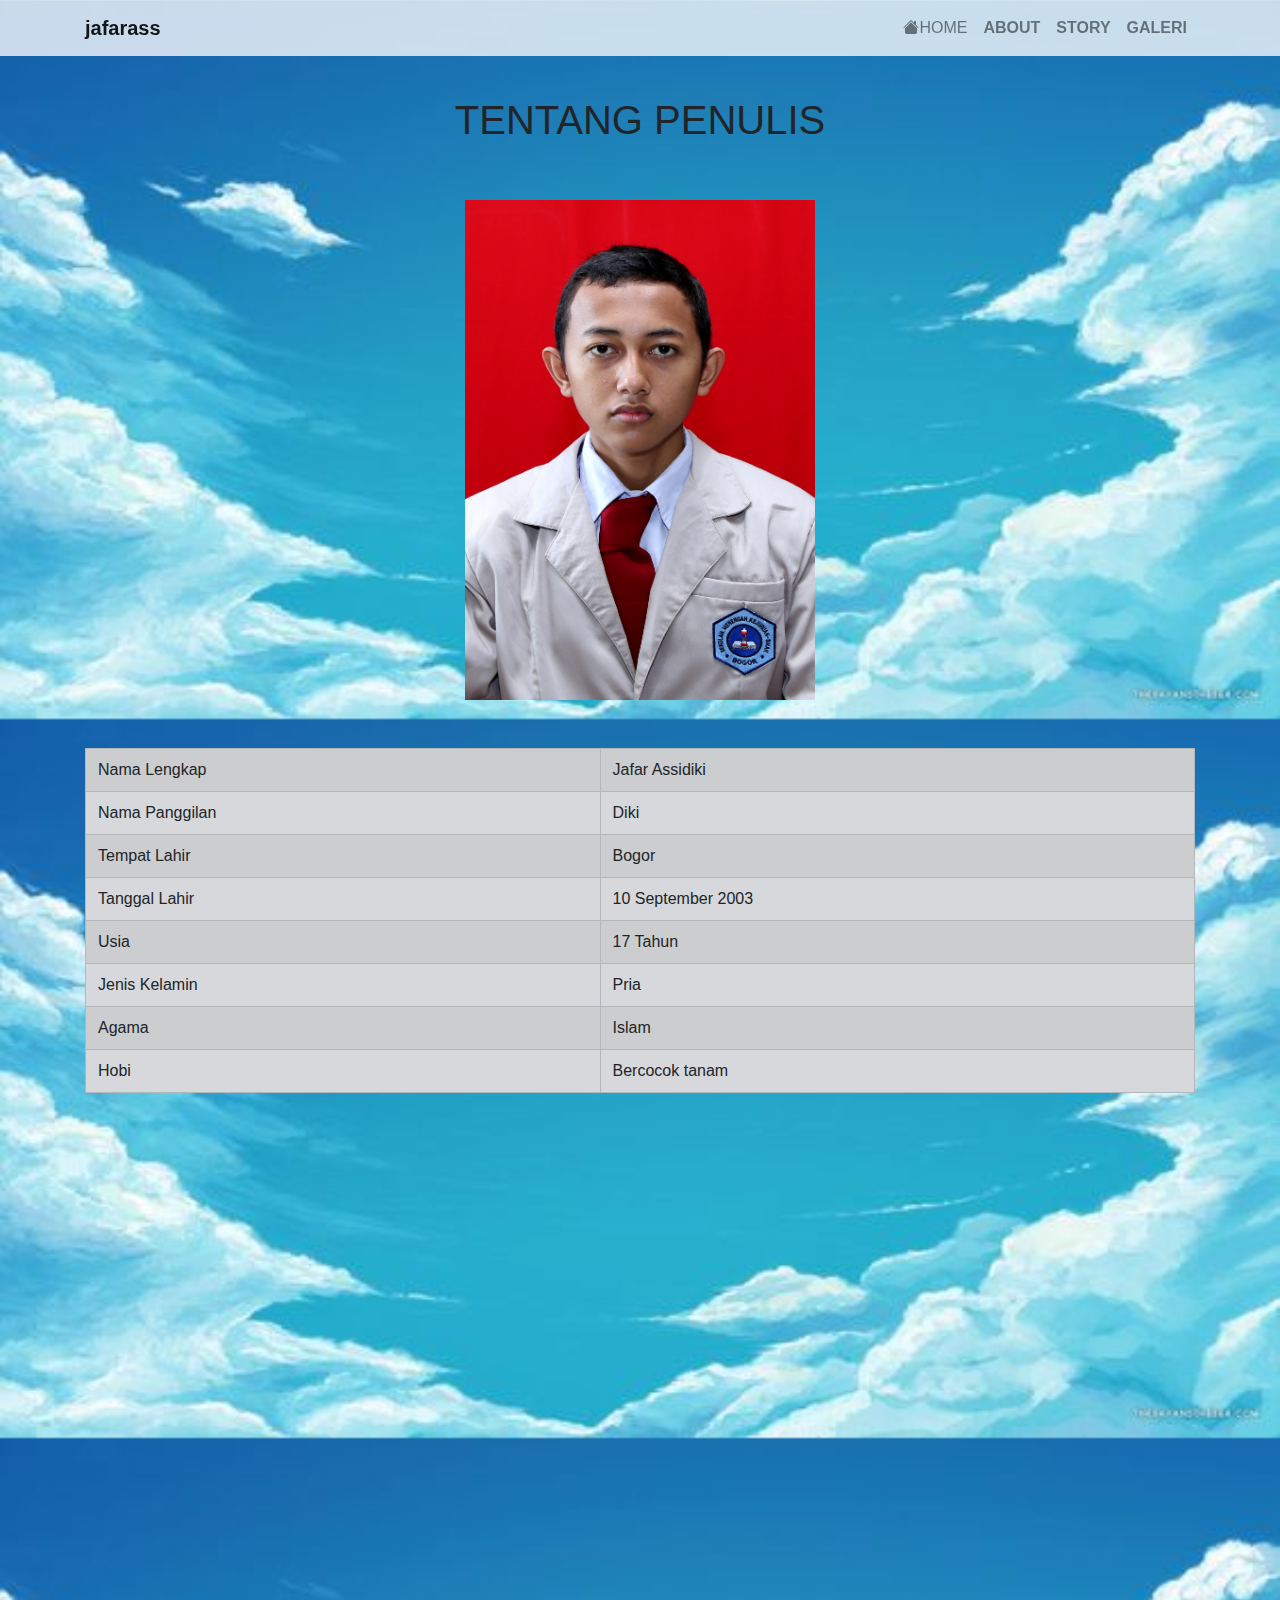
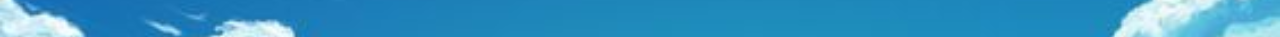
<file: biodata.html>
<html>
    <head> 
        <link rel="stylesheet" type"text/css" href="style.css">

         <!-- Bootstrap CSS -->
    <link href="https://cdn.jsdelivr.net/npm/bootstrap@5.0.1/dist/css/bootstrap.min.css" rel="stylesheet" integrity="sha384-+0n0xVW2eSR5OomGNYDnhzAbDsOXxcvSN1TPprVMTNDbiYZCxYbOOl7+AMvyTG2x" crossorigin="anonymous">
    <link rel="stylesheet" href="https://maxcdn.bootstrapcdn.com/bootstrap/4.0.0-beta.2/css/bootstrap.min.css">
    <script src="https://ajax.googleapis.com/ajax/libs/jquery/3.2.1/jquery.min.js"></script>
    <script src="https://cdnjs.cloudflare.com/ajax/libs/popper.js/1.12.6/umd/popper.min.js"></script>
    <script src="https://maxcdn.bootstrapcdn.com/bootstrap/4.0.0-beta.2/js/bootstrap.min.js"></script>
    <link rel="stylesheet" href="https://cdn.jsdelivr.net/npm/bootstrap-icons@1.5.0/font/bootstrap-icons.css">

        <title>jafarass.com</title>
        </head>
        <body>

        
            <nav class="navbar navbar-expand-lg navbar-light bg-transparant fixed-top" id="mainNav">
                <div class="container">
                  <a class="navbar-brand" href="#page-top"><span class="font-weight-bold">jafarass</span> </a>
                  <button class="navbar-toggler navbar-toggler-right" type="button" data-bs-toggle="collapse" data-bs-target="#navbarNav" aria-controls="navbarNav" aria-expanded="false" aria-label="Toggle navigation">
                    <span class="navbar-toggler-icon"></span>
                  </button>
                  <div class="collapse navbar-collapse" id="navbarNav">
                    <ul class="navbar-nav ml-auto">
                      
                      <li class="nav-item">
                        <a class="nav-link js-scroll-trigger" href="index.html"><span class="bi bi-house-fill" class="font-weight-bold">HOME</span></a>
                     </li>
                     <li class="nav-item">
                        <a class="nav-link js-scroll-trigger" href="biodata.html"><span class="font-weight-bold">ABOUT</span></a>
                     </li>
                     <li class="nav-item">
                      <a class="nav-link js-scroll-trigger" href="Story.html"><span class="font-weight-bold">STORY</span></a>
                   </li>
                   <li class="nav-item">
                    <a class="nav-link js-scroll-trigger" href="galerifoto.html"><span class="font-weight-bold">GALERI</span></a>
                  </li>
                    </ul>
                  </div>
                </div>
              </nav>
   
     <br><br><br><br>

              <div class="container"></div>
        <center>
            <h1>TENTANG PENULIS</h1>
    <br><br>
          <img src="19.65.09245-JAFAR ASSIDIKI.JPG" alt="jafarass" width="350x" height="500x"></center>
              </div>
           
    <br><br>
   
         <div class="container">
    <center><table class="table table-lg table-bordered table-secondary table-striped">
        <tr>
            <td>Nama Lengkap</td>
            <td>Jafar Assidiki</td>
        </tr>
        <tr>
            <td>Nama Panggilan</td>
            <td>Diki</td>
        </tr>
        <tr>
            <td>Tempat Lahir</td>
            <td>Bogor</td>
        </tr>
        <tr>
            <td>Tanggal Lahir</td>
            <Td>10 September 2003</Td>
        </tr>
        <tr>
            <td>Usia</td>
            <td>17 Tahun</td>
        </tr>
        <tr>
            <td>Jenis Kelamin</td>
            <td>Pria</td>
        </tr>
        <tr>
            <td>Agama</td>
            <td>Islam</td>
        </tr>
        <tr>
            <td>Hobi</td>
            <td>Bercocok tanam</td>
        </tr>
    </table>
</center></div> 


<!-- Optional JavaScript; choose one of the two! -->

    <!-- Option 1: Bootstrap Bundle with Popper -->
    <script src="https://cdn.jsdelivr.net/npm/bootstrap@5.0.1/dist/js/bootstrap.bundle.min.js" integrity="sha384-gtEjrD/SeCtmISkJkNUaaKMoLD0//ElJ19smozuHV6z3Iehds+3Ulb9Bn9Plx0x4" crossorigin="anonymous"></script>

    <!-- Option 2: Separate Popper and Bootstrap JS -->
    <!--
    <script src="https://cdn.jsdelivr.net/npm/@popperjs/core@2.9.2/dist/umd/popper.min.js" integrity="sha384-IQsoLXl5PILFhosVNubq5LC7Qb9DXgDA9i+tQ8Zj3iwWAwPtgFTxbJ8NT4GN1R8p" crossorigin="anonymous"></script>
    <script src="https://cdn.jsdelivr.net/npm/bootstrap@5.0.1/dist/js/bootstrap.min.js" integrity="sha384-Atwg2Pkwv9vp0ygtn1JAojH0nYbwNJLPhwyoVbhoPwBhjQPR5VtM2+xf0Uwh9KtT" crossorigin="anonymous"></script>
    -->

<br><br><br><br><br><br><br><br><br><br><br><br><br><br><br><br><br><br><br><br><br><br>
</body>
</html>
</file>
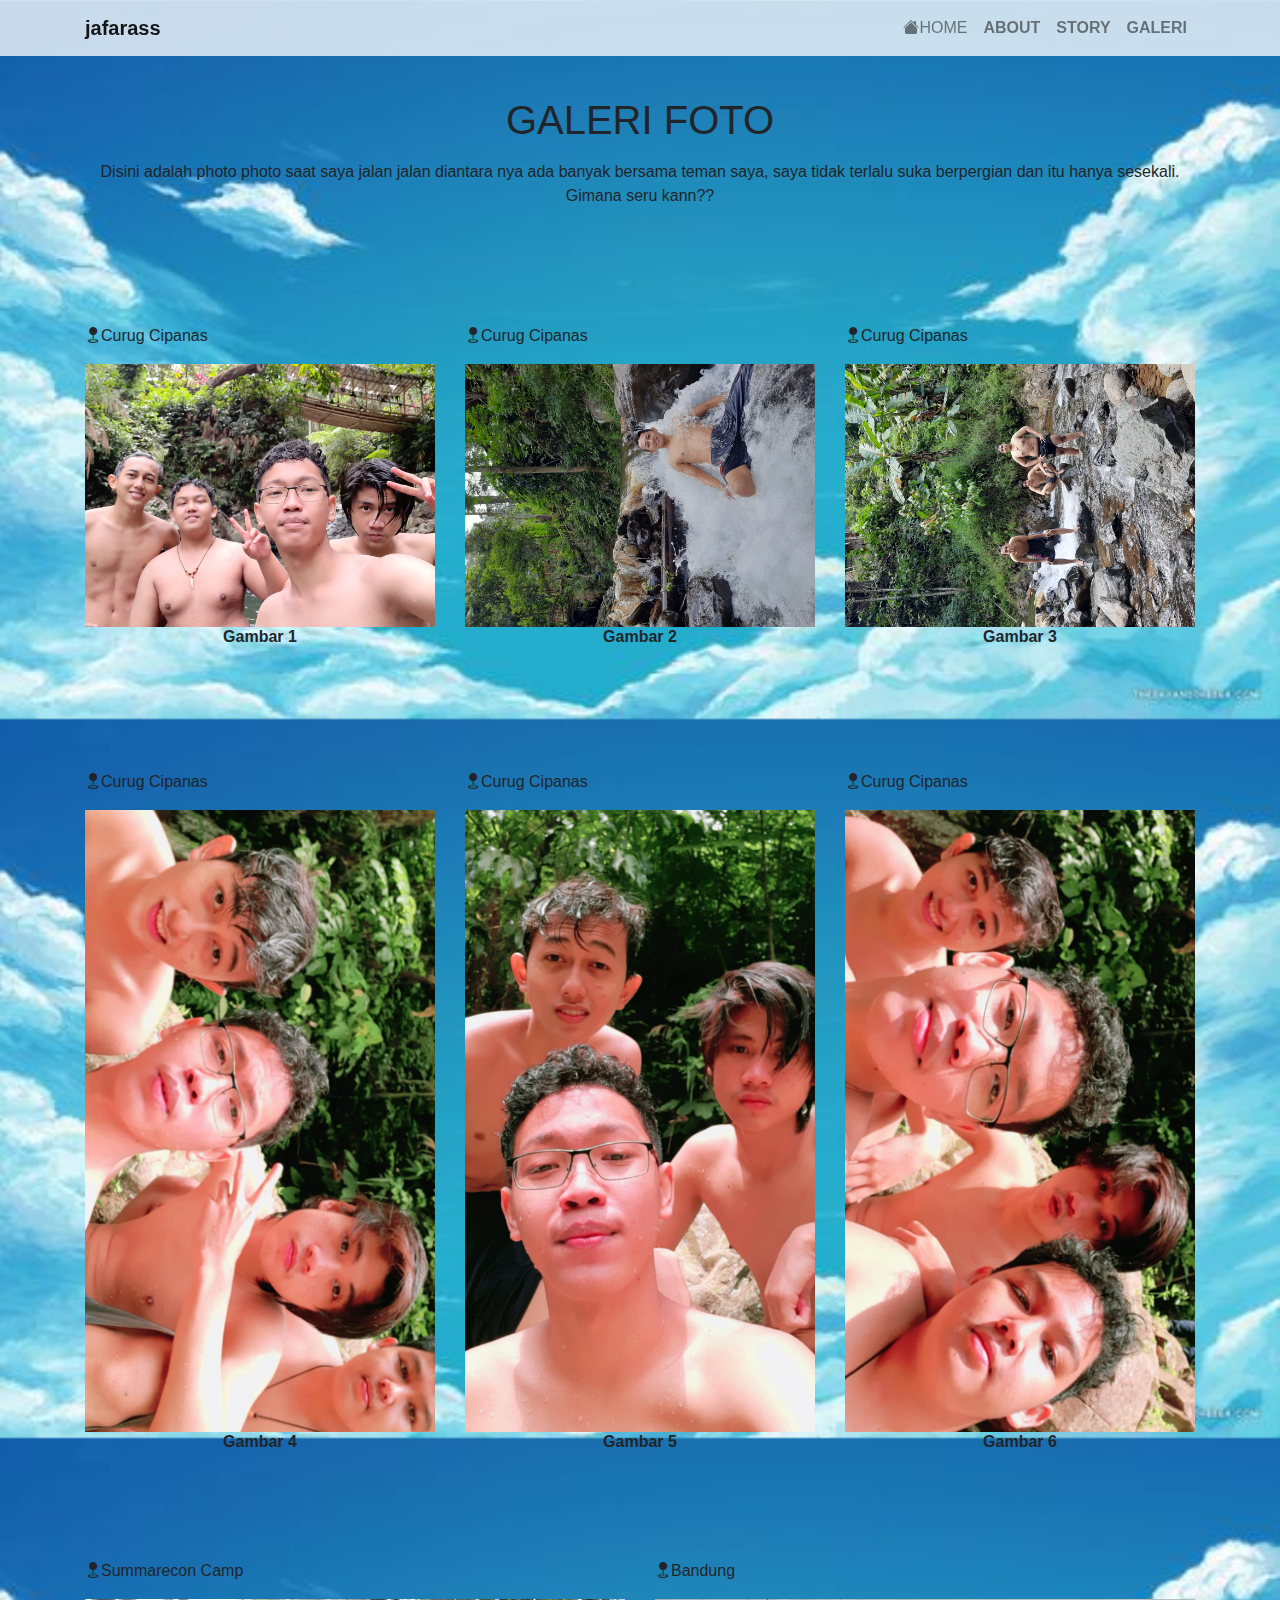
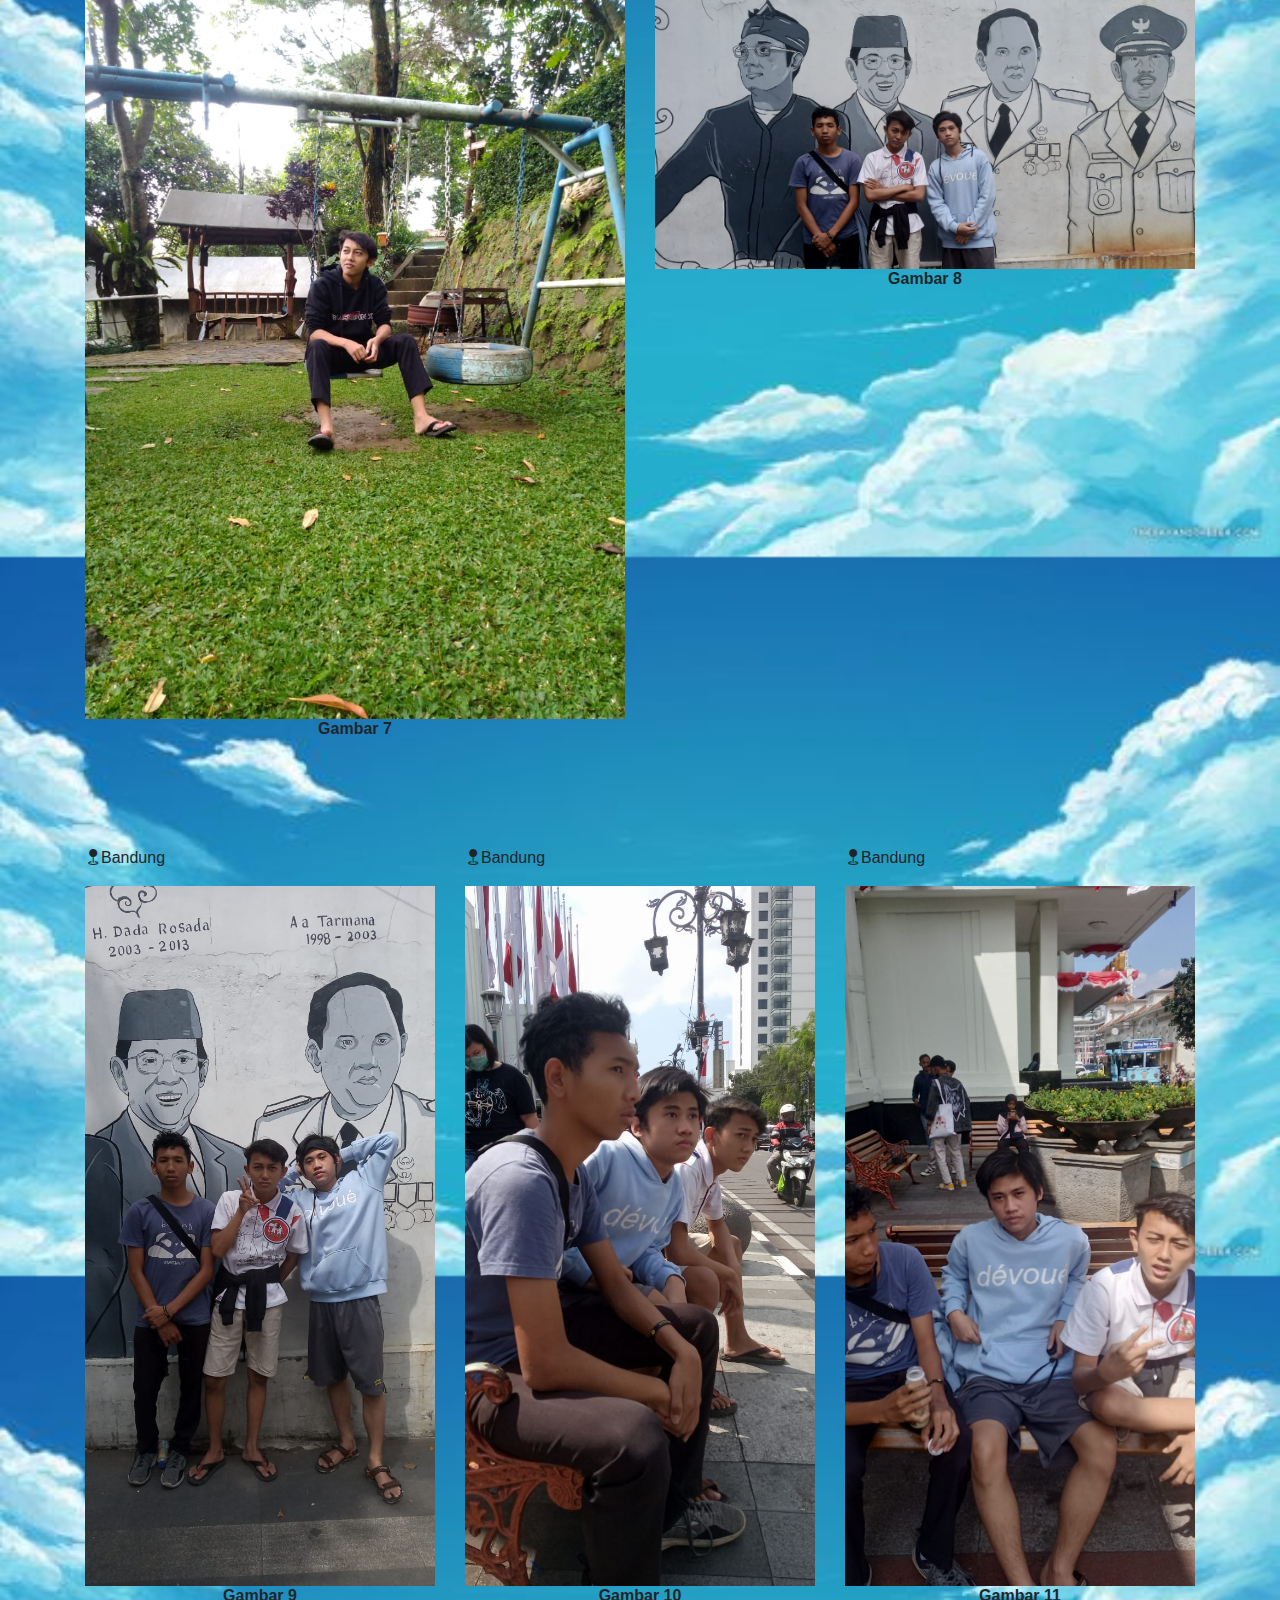
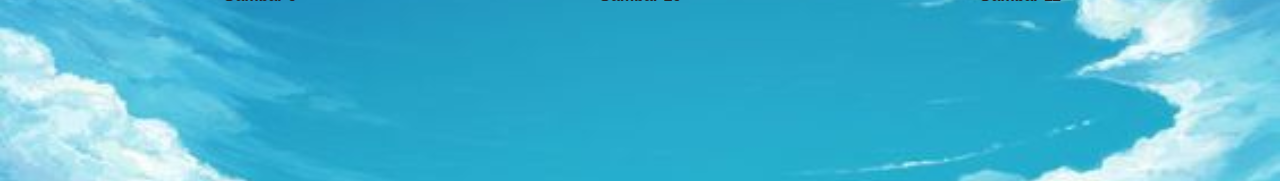
<file: galerifoto.html>
<html>
    <head> 
        <link rel="stylesheet" type"text/css" href="style.css">

         <!-- Bootstrap CSS -->
    <link href="https://cdn.jsdelivr.net/npm/bootstrap@5.0.1/dist/css/bootstrap.min.css" rel="stylesheet" integrity="sha384-+0n0xVW2eSR5OomGNYDnhzAbDsOXxcvSN1TPprVMTNDbiYZCxYbOOl7+AMvyTG2x" crossorigin="anonymous">
    <link rel="stylesheet" href="https://maxcdn.bootstrapcdn.com/bootstrap/4.0.0-beta.2/css/bootstrap.min.css">
    <script src="https://ajax.googleapis.com/ajax/libs/jquery/3.2.1/jquery.min.js"></script>
    <script src="https://cdnjs.cloudflare.com/ajax/libs/popper.js/1.12.6/umd/popper.min.js"></script>
    <script src="https://maxcdn.bootstrapcdn.com/bootstrap/4.0.0-beta.2/js/bootstrap.min.js"></script>
    <link rel="stylesheet" href="https://cdn.jsdelivr.net/npm/bootstrap-icons@1.5.0/font/bootstrap-icons.css">

        <title>jafarass.com</title>
        </head>
        <body>

        
            <nav class="navbar navbar-expand-lg navbar-light bg-transparant fixed-top" id="mainNav">
                <div class="container">
                  <a class="navbar-brand" href="#page-top"><span class="font-weight-bold">jafarass</span> </a>
                  <button class="navbar-toggler navbar-toggler-right" type="button" data-bs-toggle="collapse" data-bs-target="#navbarNav" aria-controls="navbarNav" aria-expanded="false" aria-label="Toggle navigation">
                    <span class="navbar-toggler-icon"></span>
                  </button>
                  <div class="collapse navbar-collapse" id="navbarNav">
                    <ul class="navbar-nav ml-auto">
                      
                      <li class="nav-item">
                        <a class="nav-link js-scroll-trigger" href="index.html"><span class="bi bi-house-fill" class="font-weight-bold">HOME</span></a>
                     </li>
                     <li class="nav-item">
                        <a class="nav-link js-scroll-trigger" href="Biodata.html"><span class="font-weight-bold">ABOUT</span></a>
                     </li>
                     <li class="nav-item">
                      <a class="nav-link js-scroll-trigger" href="Story.html"><span class="font-weight-bold">STORY</span></a>
                   </li>
                   <li class="nav-item">
                    <a class="nav-link js-scroll-trigger" href="galerifoto.html"><span class="font-weight-bold">GALERI</span></a>
                  </li>
                    </ul>
                  </div>
                </div>
              </nav>
        
              <br><br><br><br>  

              <center><h1>GALERI FOTO</h1></center>

              <div><p><center>Disini adalah photo photo saat saya jalan jalan diantara nya ada banyak bersama teman saya, saya tidak terlalu suka berpergian dan itu hanya sesekali.
                <br>Gimana seru kann??
              </center></p></div>
              


              <div class="container">
                <div class="row">
                  <div class="col"><p><span class="bi bi-geo-fill">Curug Cipanas</span></p>
                    <img src="liburan 1.jpg" class="img-fluid" alt="Lapangan">
                    <br><h6><center><span class="font-weight-bold">Gambar 1</span></center></h6></div>
                  <div class="col"><p><span class="bi bi-geo-fill">Curug Cipanas</span></p>
                    <img src="liburan 2.jpg" class="img-fluid" alt="Lapangan">
                    <br><h6><center><span class="font-weight-bold">Gambar 2</span></center></h6></div>
                  <div class="col"><p><span class="bi bi-geo-fill">Curug Cipanas</span></p>
                    <img src="liburan 3.jpg" class="img-fluid" alt="Lapangan">
                    <br><h6><center><span class="font-weight-bold">Gambar 3</span></center></h6></div>
                </div>
              </div>
              <div><p><center></center></p></div>

              <div class="container">
                <div class="row">
                  <div class="col"><p><span class="bi bi-geo-fill">Curug Cipanas</span></p>
                    <img src="liburan 4.jpg" class="img-fluid" alt="Lapangan">
                    <br><h6><center><span class="font-weight-bold">Gambar 4</span></center></h6></div>
                  <div class="col"><p><span class="bi bi-geo-fill">Curug Cipanas</span></p>
                    <img src="liburan 5.jpg" class="img-fluid" alt="Lapangan">
                    <br><h6><center><span class="font-weight-bold">Gambar 5</span></center></h6></div>
                  <div class="col"><p><span class="bi bi-geo-fill">Curug Cipanas</span></p>
                    <img src="liburan 6.jpg" class="img-fluid" alt="Lapangan">
                    <br><h6><center><span class="font-weight-bold">Gambar 6</span></center></h6></div>
                </div>
              </div>
              
              <div class="container">
                <div class="row">
                  <div class="col"><p><span class="bi bi-geo-fill">Summarecon Camp</span></p>
                    <img src="liburan 7.jpg" class="img-fluid" alt="Lapangan">
                    <br><h6><center><span class="font-weight-bold">Gambar 7</span></center></h6></div>
                  <div class="col"><p><span class="bi bi-geo-fill">Bandung</span></p>
                    <img src="liburan 8.jpg" class="img-fluid" alt="Lapangan">
                    <br><h6><center><span class="font-weight-bold">Gambar 8</span></center></h6></div>
                </div>
              </div>

              <div class="container">
                <div class="row">
                  <div class="col"><p><span class="bi bi-geo-fill">Bandung</span></p>
                    <img src="liburan 9.jpg" class="img-fluid" alt="Lapangan">
                    <br><h6><center><span class="font-weight-bold">Gambar 9</span></center></h6></div>
                  <div class="col"><p><span class="bi bi-geo-fill">Bandung</span></p>
                    <img src="liburan 10.jpg" class="img-fluid" alt="Lapangan">
                    <br><h6><center><span class="font-weight-bold">Gambar 10</span></center></h6></div>
                  <div class="col"><p><span class="bi bi-geo-fill">Bandung</span></p>
                    <img src="liburan 11.jpg" class="img-fluid" alt="Lapangan">
                    <br><h6><center><span class="font-weight-bold">Gambar 11</span></center></h6></div>
                </div>
              </div>
            
              
        
   
<!-- Optional JavaScript; choose one of the two! -->

    <!-- Option 1: Bootstrap Bundle with Popper -->
    <script src="https://cdn.jsdelivr.net/npm/bootstrap@5.0.1/dist/js/bootstrap.bundle.min.js" integrity="sha384-gtEjrD/SeCtmISkJkNUaaKMoLD0//ElJ19smozuHV6z3Iehds+3Ulb9Bn9Plx0x4" crossorigin="anonymous"></script>

    <!-- Option 2: Separate Popper and Bootstrap JS -->
    <!--
    <script src="https://cdn.jsdelivr.net/npm/@popperjs/core@2.9.2/dist/umd/popper.min.js" integrity="sha384-IQsoLXl5PILFhosVNubq5LC7Qb9DXgDA9i+tQ8Zj3iwWAwPtgFTxbJ8NT4GN1R8p" crossorigin="anonymous"></script>
    <script src="https://cdn.jsdelivr.net/npm/bootstrap@5.0.1/dist/js/bootstrap.min.js" integrity="sha384-Atwg2Pkwv9vp0ygtn1JAojH0nYbwNJLPhwyoVbhoPwBhjQPR5VtM2+xf0Uwh9KtT" crossorigin="anonymous"></script>
    -->


<br><br><br><br><br><br><br>
</body>
</html>
</file>
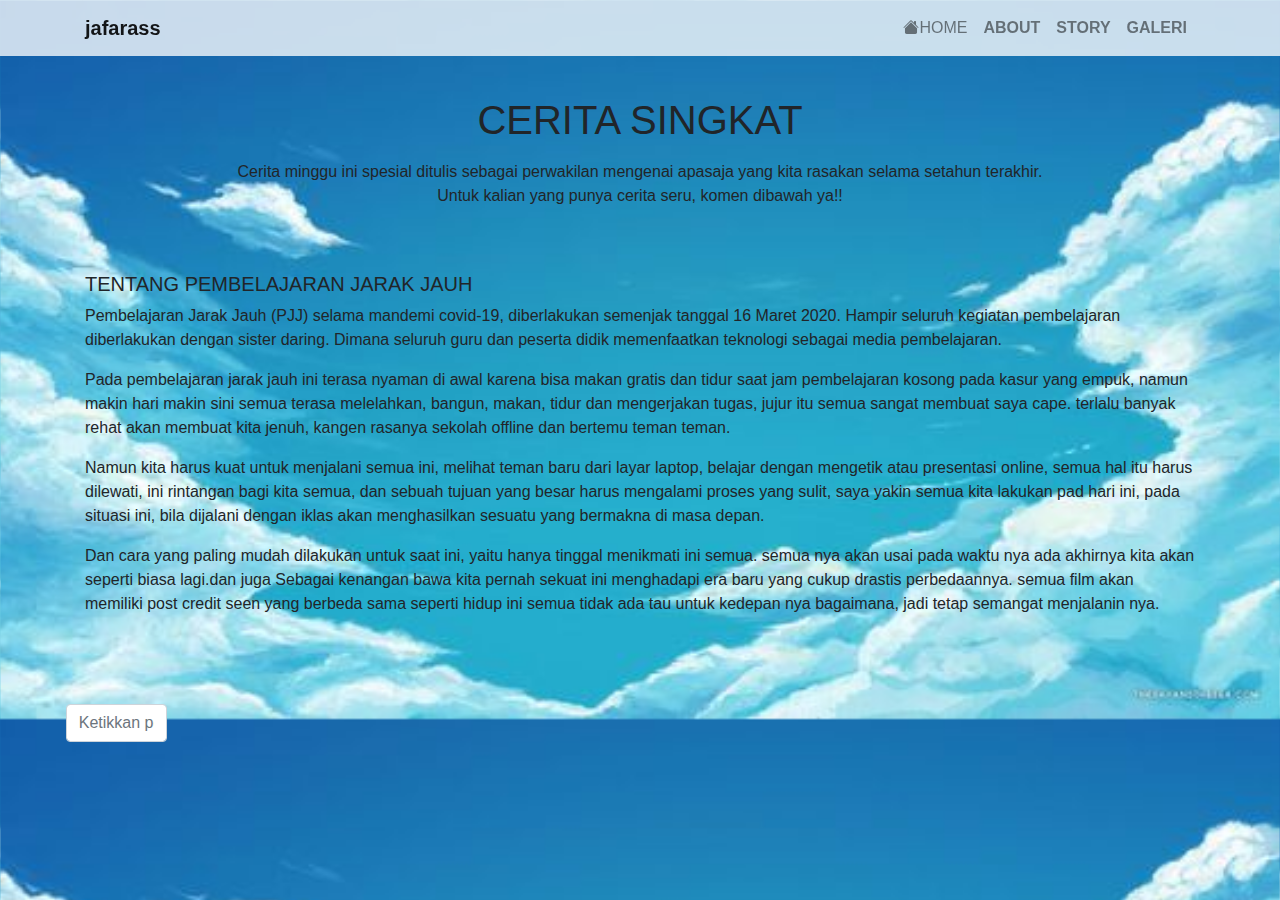
<file: Story.html>
<html>
    <head> 
        <link rel="stylesheet" type"text/css" href="style.css">

         <!-- Bootstrap CSS -->
    <link href="https://cdn.jsdelivr.net/npm/bootstrap@5.0.1/dist/css/bootstrap.min.css" rel="stylesheet" integrity="sha384-+0n0xVW2eSR5OomGNYDnhzAbDsOXxcvSN1TPprVMTNDbiYZCxYbOOl7+AMvyTG2x" crossorigin="anonymous">
    <link rel="stylesheet" href="https://maxcdn.bootstrapcdn.com/bootstrap/4.0.0-beta.2/css/bootstrap.min.css">
    <script src="https://ajax.googleapis.com/ajax/libs/jquery/3.2.1/jquery.min.js"></script>
    <script src="https://cdnjs.cloudflare.com/ajax/libs/popper.js/1.12.6/umd/popper.min.js"></script>
    <script src="https://maxcdn.bootstrapcdn.com/bootstrap/4.0.0-beta.2/js/bootstrap.min.js"></script>
    <link rel="stylesheet" href="https://cdn.jsdelivr.net/npm/bootstrap-icons@1.5.0/font/bootstrap-icons.css">

        <title>jafarass.com</title>
        </head>
        <body>
        
            <nav class="navbar navbar-expand-lg navbar-light bg-transparant fixed-top" id="mainNav">
                <div class="container">
                  <a class="navbar-brand" href="#page-top"><span class="font-weight-bold">jafarass</span> </a>
                  <button class="navbar-toggler navbar-toggler-right" type="button" data-bs-toggle="collapse" data-bs-target="#navbarNav" aria-controls="navbarNav" aria-expanded="false" aria-label="Toggle navigation">
                    <span class="navbar-toggler-icon"></span>
                  </button>
                  <div class="collapse navbar-collapse" id="navbarNav">
                    <ul class="navbar-nav ml-auto">
                      
                      <li class="nav-item">
                        <a class="nav-link js-scroll-trigger" href="index.html"><span class="bi bi-house-fill" class="font-weight-bold">HOME</span></a>
                     </li>
                     <li class="nav-item">
                        <a class="nav-link js-scroll-trigger" href="Biodata.html"><span class="font-weight-bold">ABOUT</span></a>
                     </li>
                     <li class="nav-item">
                      <a class="nav-link js-scroll-trigger" href="Story.html"><span class="font-weight-bold">STORY</span></a>
                   </li>
                   <li class="nav-item">
                    <a class="nav-link js-scroll-trigger" href="GaleriFoto.html"><span class="font-weight-bold">GALERI</span></a>
                  </li>
                    </ul>
                  </div>
                </div>
              </nav>
        
      <br><br><br><br>  
           
           <center><h1>CERITA SINGKAT</h1></center>
           <div><p><center>Cerita minggu ini spesial ditulis sebagai perwakilan mengenai apasaja yang kita rasakan selama setahun terakhir.
             <br>Untuk kalian yang punya cerita seru, komen dibawah ya!! 
          </center></p></div>
         
           <br><br>

<div class="container">
    <h5>TENTANG PEMBELAJARAN JARAK JAUH</h5>
<p>Pembelajaran Jarak Jauh (PJJ) selama mandemi covid-19, diberlakukan semenjak tanggal 16 Maret 2020. 
    Hampir seluruh kegiatan pembelajaran diberlakukan dengan sister daring. Dimana seluruh guru dan peserta
    didik memenfaatkan teknologi sebagai media pembelajaran.</p>
<p>Pada pembelajaran jarak jauh ini terasa nyaman di awal karena bisa makan gratis dan tidur saat jam pembelajaran kosong pada kasur yang empuk, 
  namun makin hari makin sini semua terasa melelahkan, bangun, makan, tidur dan mengerjakan tugas, jujur itu semua sangat membuat saya cape.
  terlalu banyak rehat akan membuat kita jenuh, kangen rasanya sekolah offline dan bertemu teman teman.
</p>
<p>Namun kita harus kuat untuk menjalani semua ini, melihat teman baru dari layar laptop, belajar dengan mengetik atau presentasi online,
  semua hal itu harus dilewati, ini rintangan bagi kita semua, dan sebuah tujuan yang besar harus mengalami proses yang sulit, saya yakin semua
  kita lakukan pad hari ini, pada situasi ini, bila dijalani dengan iklas akan menghasilkan sesuatu yang bermakna di masa depan.
</p>
<p>Dan cara yang paling mudah dilakukan untuk saat ini, yaitu hanya tinggal menikmati ini semua. semua nya akan usai pada waktu nya ada akhirnya
  kita akan seperti biasa lagi.dan juga Sebagai kenangan bawa kita pernah sekuat ini menghadapi era baru yang cukup drastis perbedaannya.
    semua film akan memiliki post credit seen yang berbeda sama seperti hidup ini semua tidak ada tau untuk kedepan nya bagaimana, jadi tetap semangat menjalanin nya. 
</p> 
</div>

<br><br><br>


<div class="form-group row">
  <center><div class="col-sm-6">
    <input type="email" class="form-control" id="colFormLabel" placeholder="Ketikkan pengalamanmu disini.."></center>
  </div>

<!-- Optional JavaScript; choose one of the two! -->

    <!-- Option 1: Bootstrap Bundle with Popper -->
    <script src="https://cdn.jsdelivr.net/npm/bootstrap@5.0.1/dist/js/bootstrap.bundle.min.js" integrity="sha384-gtEjrD/SeCtmISkJkNUaaKMoLD0//ElJ19smozuHV6z3Iehds+3Ulb9Bn9Plx0x4" crossorigin="anonymous"></script>

    <!-- Option 2: Separate Popper and Bootstrap JS -->
    <!--
    <script src="https://cdn.jsdelivr.net/npm/@popperjs/core@2.9.2/dist/umd/popper.min.js" integrity="sha384-IQsoLXl5PILFhosVNubq5LC7Qb9DXgDA9i+tQ8Zj3iwWAwPtgFTxbJ8NT4GN1R8p" crossorigin="anonymous"></script>
    <script src="https://cdn.jsdelivr.net/npm/bootstrap@5.0.1/dist/js/bootstrap.min.js" integrity="sha384-Atwg2Pkwv9vp0ygtn1JAojH0nYbwNJLPhwyoVbhoPwBhjQPR5VtM2+xf0Uwh9KtT" crossorigin="anonymous"></script>
    -->


<br><br>
</body>
</html>
</file>
<file: style.css>
.jumbotron{
    background-image: url(kiminonawa.jpg);
    background-size: cover;
    height: 750px;
    text-align:center;
    margin-bottom: -100px;
    margin-top: -30px;
}

.jumbotron .display-4 {
    margin-top: 120px;
}

.jumbotron p{
    font-size: 20px;
}

.jumbotron .btn{
    border-color: black;
    border-width: 3px;
    background-color: rgba(224, 207, 215, 0.767);
    color:black;
}

.navbar{
    background-color:rgba(255, 255, 255, 0.767) ;
}

.row .col{
    margin-top: 100px;
    border-style:none;
    border-width:thin;
    border-color: black;
}

body{
    background-image: url(kiminonawa.jpg);
    background-size:contain;
}


.table .th .td {
    border-color: rgb(0, 0, 0);
    border: 3px;
    border-collapse:collapse;
    text-align: center;
    padding: 8px;
    border-color: black;
    text-decoration-color: black;
}

.p
{background-color: white;}
</file>
